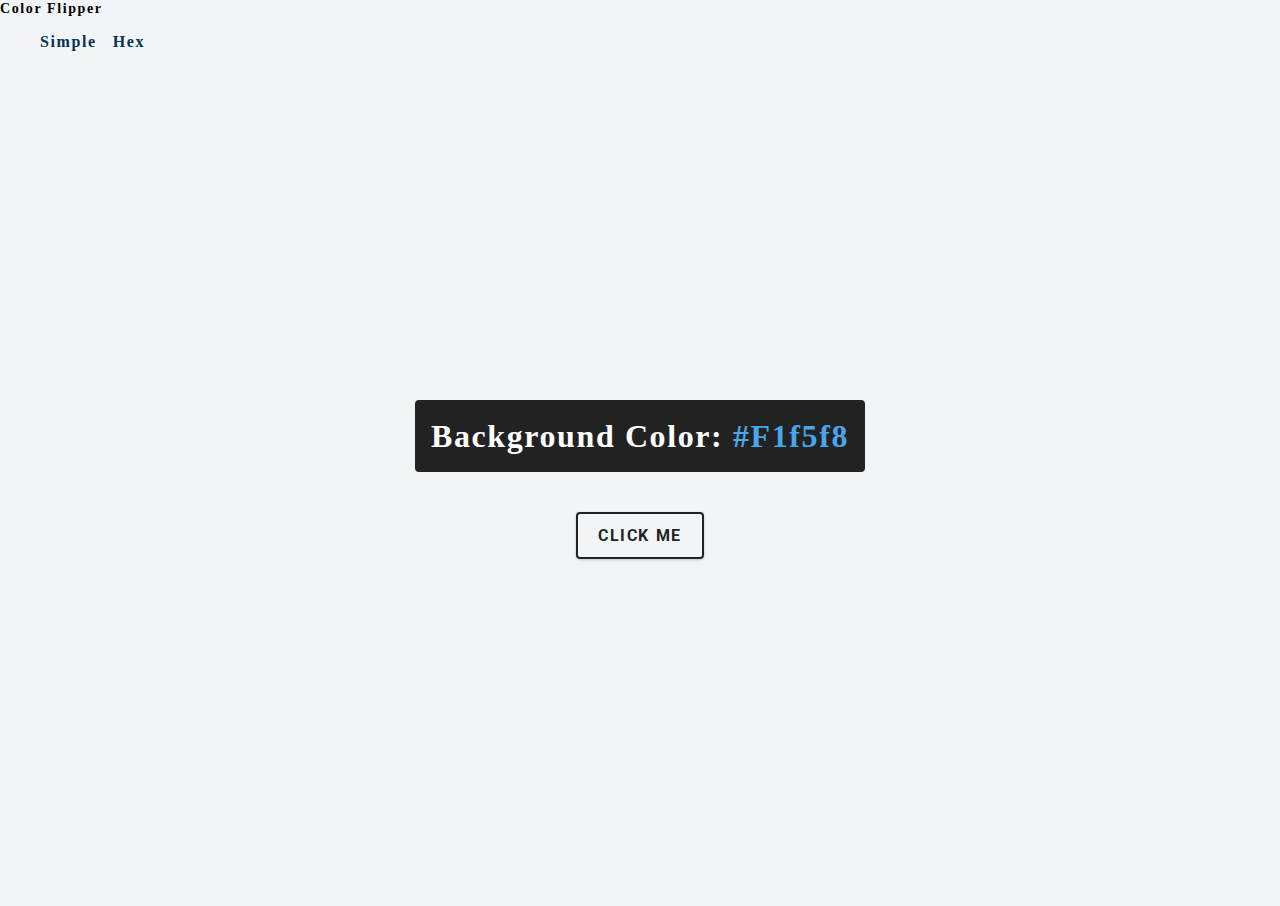
<file: Color Flipper/index.html>
<!DOCTYPE html>
<html lang="en">
<head>
    <meta charset="UTF-8">
    <meta http-equiv="X-UA-Compatible" content="IE=edge">
    <meta name="viewport" content="width=device-width, initial-scale=1.0">
    <title>Color Flipper || Simple</title>

    <link rel="stylesheet" href="style.css"/>
</head>
<body>
    
    <nav>
        <h4>Color Flipper</h4>

        <ul class="nav-links">
            <li><a href="index.html">Simple</a></li>
            <li><a href="hex.html">Hex</a></li>
        </ul>
    </nav>

    <main>
        <div class="container">
            <h2>Background Color: <span class="color">#f1f5f8</span></h2>
            <button class="btn btn-hero" id="btn">Click Me</button>
        </div>
    </main>

    <!--Javascript-->
    <script src="hex.js"></script>

</body>
</html>
</file>
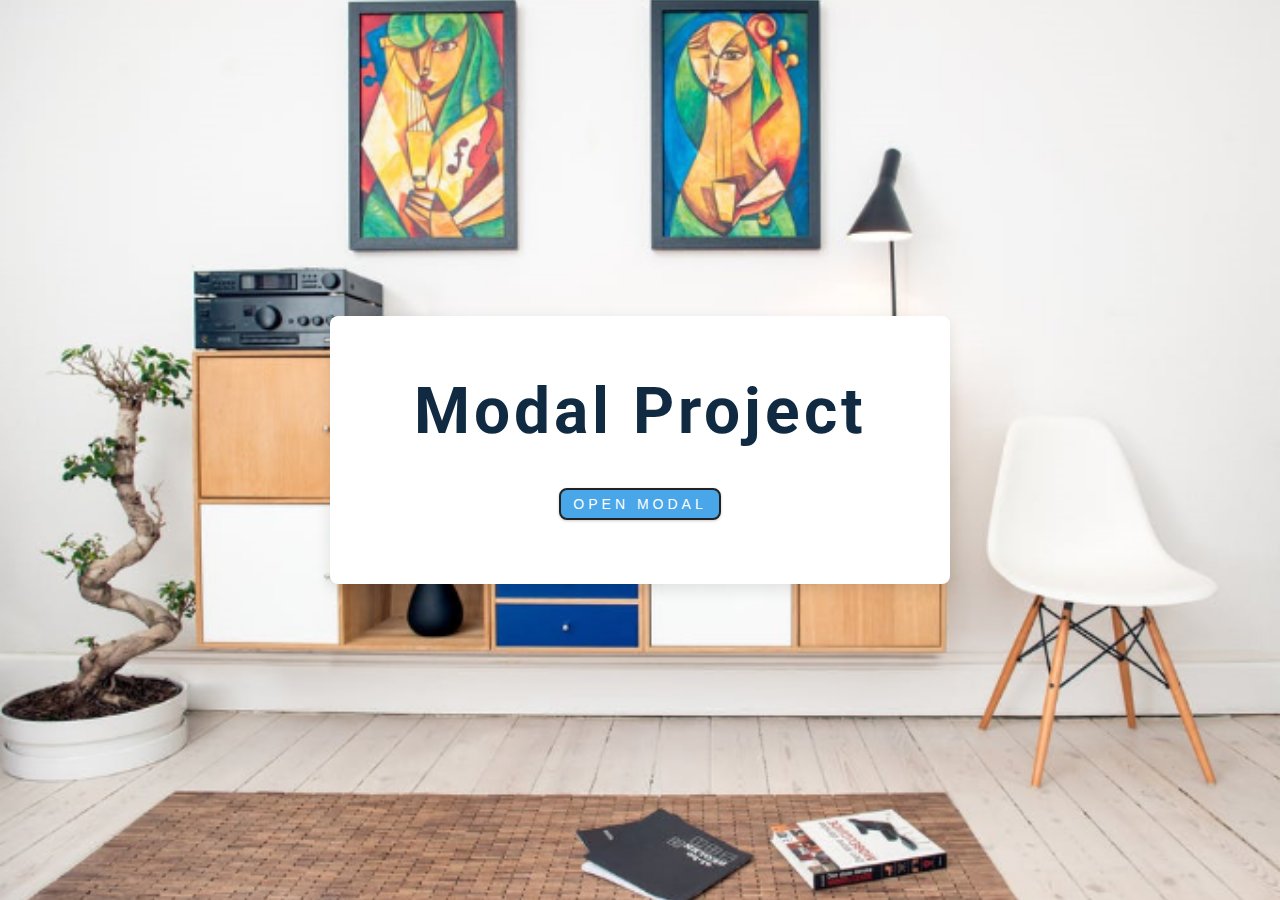
<file: Modal/index.html>
<!DOCTYPE html>
<html lang="en">

<head>
    <meta charset="UTF-8">
    <meta http-equiv="X-UA-Compatible" content="IE=edge">
    <meta name="viewport" content="width=device-width, initial-scale=1.0">
    <title>Modal</title>

    <!-- font-awesome -->
    <link rel="stylesheet" href="https://cdnjs.cloudflare.com/ajax/libs/font-awesome/5.14.0/css/all.min.css" />
    <!-- styles -->
    <link rel="stylesheet" href="style.css" />

</head>

<body>

    <!--hero-->
    <heade class="hero">
        <div class="banner">
            <h1>Modal Project</h1>
            <button class="btn modal-btn">Open Modal</button>
        </div>
    </heade>

    <!--modal-->
    <div class="modal-overlay">
        <div class="modal-container">
            <h3>Modal Content</h3>
            <p></p>
            <button class="close-btn"><i class="fa fa-times"></i></button>
        </div>
    </div>

    <!--javascript-->
    <script src="javascript.js"></script>
</body>

</html>
</file>
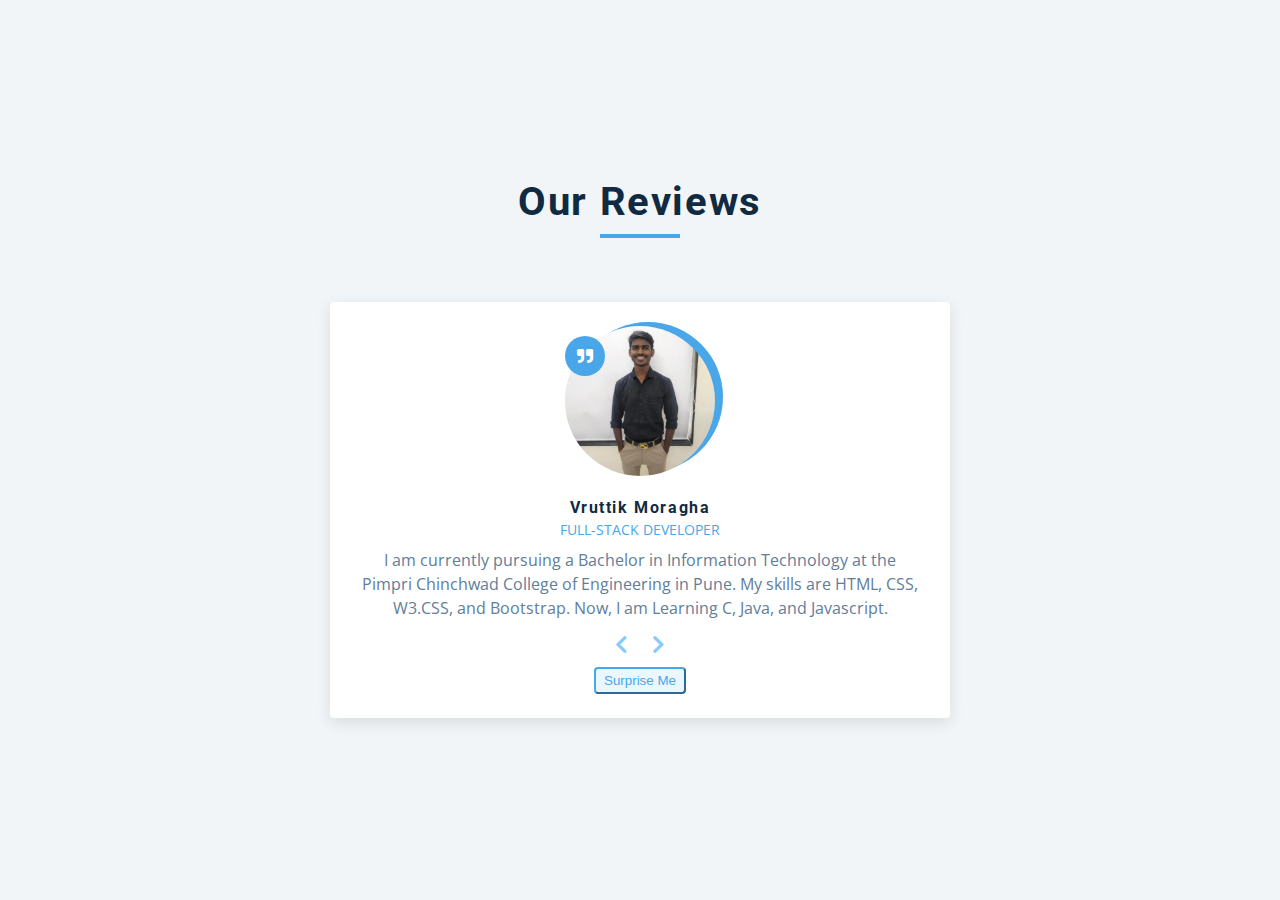
<file: Review Carousel/index.html>
<!DOCTYPE html>
<html lang="en">

<head>
  <meta charset="UTF-8" />
  <meta name="viewport" content="width=device-width, initial-scale=1.0" />
  <title>Starter</title>
  <!-- font-awesome -->
  <link rel="stylesheet" href="https://cdnjs.cloudflare.com/ajax/libs/font-awesome/5.14.0/css/all.min.css" />

  <!-- styles -->
  <link rel="stylesheet" href="style.css" />
</head>

<body>
  <main>
    <section class="container">
      <!-- title -->
      <div class="title">
        <h2>our reviews</h2>
        <div class="underline"></div>
      </div>
      <!-- review -->
      <article class="review">
        <div class="img-container">
          <img src="Img-1.jpeg" id="person-img" alt="" />
        </div>
        <h4 id="author">Vruttik Moragha</h4>
        <p id="job">Full-Stack Developer</p>
        <p id="info">
          I am currently pursuing a Bachelor in Information Technology at the Pimpri Chinchwad College of Engineering in
          Pune. My skills are HTML, CSS, W3.CSS, and Bootstrap. Now, I am Learning C, Java, and Javascript.
        </p>
        <!-- prev next buttons-->
        <div class="button-container">
          <button class="prev-btn">
            <i class="fas fa-chevron-left"></i>
          </button>
          <button class="next-btn">
            <i class="fas fa-chevron-right"></i>
          </button>
        </div>
        <!-- random button -->
        <button class="random-btn">surprise me</button>
      </article>
    </section>
  </main>
  <!-- javascript -->
  <script src="app.js"></script>
</body>

</html>
</file>
<file: Color Flipper/style.css>
/*
===============
Fonts
==============
*/

@import url("https://fonts.googleapis.com/css?family=Open+Sans|Roboto:400,700&display=swap");

/*
===============
Variables
==============
*/

:root{

    /* dark shades of primary color*/

    --clr-primary-1:hsl(205, 86%, 17%);
    --clr-primary-2: hsl(205, 77%, 27%);
    --clr-primary-3: hsl(205, 72%, 37%);
    --clr-primary-4: hsl(205, 63%, 48%);

      /* primary/main color */
  --clr-primary-5: hsl(205, 78%, 60%);
  /* lighter shades of primary color */
  --clr-primary-6: hsl(205, 89%, 70%);
  --clr-primary-7: hsl(205, 90%, 76%);
  --clr-primary-8: hsl(205, 86%, 81%);
  --clr-primary-9: hsl(205, 90%, 88%);
  --clr-primary-10: hsl(205, 100%, 96%);
  /* darkest grey - used for headings */
  --clr-grey-1: hsl(209, 61%, 16%);
  --clr-grey-2: hsl(211, 39%, 23%);
  --clr-grey-3: hsl(209, 34%, 30%);
  --clr-grey-4: hsl(209, 28%, 39%);
  /* grey used for paragraphs */
  --clr-grey-5: hsl(210, 22%, 49%);
  --clr-grey-6: hsl(209, 23%, 60%);
  --clr-grey-7: hsl(211, 27%, 70%);
  --clr-grey-8: hsl(210, 31%, 80%);
  --clr-grey-9: hsl(212, 33%, 89%);
  --clr-grey-10: hsl(210, 36%, 96%);
  --clr-white: #fff;
  --clr-red-dark: hsl(360, 67%, 44%);
  --clr-red-light: hsl(360, 71%, 66%);
  --clr-green-dark: hsl(125, 67%, 44%);
  --clr-green-light: hsl(125, 71%, 66%);
  --clr-black: #222;
  --ff-primary: "Roboto", sans-serif;
  --ff-secondary: "Open Sans", sans-serif;
  --transition: all 0.3s linear;
  --spacing: 0.1rem;
  --radius: 0.25rem;
  --light-shadow: 0 5px 15px rgba(0, 0, 0, 0.1);
  --dark-shadow: 0 5px 15px rgba(0, 0, 0, 0.2);
  --max-width: 1170px;
  --fixed-width: 620px;

}

/*
===============
Fonts
==============
*/

*,
::after,
::before{
    margin: 0;
    padding= 0;
    box-sizing: border-box;
}

body{
    font-family: var(--ff--secondary);
    background: var(--clr-grey-10);
    color: var(--clr--grey-1);
    line-height: 1.5;
    font-size: 0.875rem;
}

ul{
    list-style-type: none;
}

a{
    text-decoration: none;
}

h1,h2,h3,h4{
    letter-spacing: var(--spacing);
    text-transform: capitalize;
    line-height: 1.25;
    margin-bottom: 0.75rem;
    font-family: var(--ff-promary);
}

h1 {
    font-size: 3rem;
  }
  h2 {
    font-size: 2rem;
  }
  h3 {
    font-size: 1.25rem;
  }
  h4 {
    font-size: 0.875rem;
  }

  @media sreen and (min-width: 800px){
    h1 {
        font-size: 4rem;
      }
      h2 {
        font-size: 2.5rem;
      }
      h3 {
        font-size: 1.75rem;
      }
      h4 {
        font-size: 1rem;
      }
      body {
        font-size: 1rem;
      }
      h1,
      h2,
      h3,
      h4 {
        line-height: 1;
      }
  }

  /* global classes*/

  /* section */

  .section{
    padding: 5rem 0;
  }

  .section-center{
    width: 90vw;
    margin: 0 auto;
    max-width: 1170px;
  }

  @media screen and (min-width: 992px){
    .section-center{
        width: 95vw;
    }
  }

  main{
    min-height: 100vh;
    display: grid;
    place-item: center;
  }

  /*
===============
Nav
==============
*/

.nav{
    background: var(--clr-white);
    height: 3rem;
    display:grid;
    align-items: center;
    box-shadow: var(--dark-shadow);
}

.nav-center{
    width: 90vw;
    max-width: var(--fixed-width);
    margin: 0 auto;
    display: flex;
    align-items: center;
    justify-content: space-between;
}

.nav-center h4 {
    margin-bottom: 0;
    color: var(--clr-primary-5);
  }

  .nav-links {
    display: flex;
  }

  nav a {
    text-transform: capitalize;
    font-weight: 700;
    font-size: 1rem;
    color: var(--clr-primary-1);
    letter-spacing: var(--spacing);
    margin-right: 1rem;
  }

  nav a:hover {
    color: var(--clr-primary-5);
  }

  /*
=============== 
Container
===============
*/

main {
    min-height: calc(100vh - 3rem);
    display: grid;
    place-items: center;
  }
  .container {
    text-align: center;
  }
  .container h2 {
    background: var(--clr-black);
    color: var(--clr-white);
    padding: 1rem;
    border-radius: var(--radius);
    margin-bottom: 2.5rem;
  }
  .color {
    color: var(--clr-primary-5);
  }
  .btn-hero {
    font-family: var(--ff-primary);
    text-transform: uppercase;
    background: transparent;
    color: var(--clr-black);
    letter-spacing: var(--spacing);
    display: inline-block;
    font-weight: 700;
    transition: var(--transition);
    border: 2px solid var(--clr-black);
    cursor: pointer;
    box-shadow: 0 1px 3px rgba(0, 0, 0, 0.2);
    border-radius: var(--radius);
    font-size: 1rem;
    padding: 0.75rem 1.25rem;
  }

  .btn-hero:hover {
    color: var(--clr-white);
    background: var(--clr-black);
  }
</file>
<file: Modal/style.css>
/*
=============== 
Fonts
===============
*/
@import url("https://fonts.googleapis.com/css?family=Open+Sans|Roboto:400,700&display=swap");

/*
=============== 
Variables
===============
*/

:root {
  /* dark shades of primary color*/
  --clr-primary-1: hsl(205, 86%, 17%);
  --clr-primary-2: hsl(205, 77%, 27%);
  --clr-primary-3: hsl(205, 72%, 37%);
  --clr-primary-4: hsl(205, 63%, 48%);
  /* primary/main color */
  --clr-primary-5: #49a6e9;
  /* --clr-primary-5: rgb(73, 166, 233); */
  /* lighter shades of primary color */
  --clr-primary-6: hsl(205, 89%, 70%);
  --clr-primary-7: hsl(205, 90%, 76%);
  --clr-primary-8: hsl(205, 86%, 81%);
  --clr-primary-9: hsl(205, 90%, 88%);
  --clr-primary-10: hsl(205, 100%, 96%);
  /* darkest grey - used for headings */
  --clr-grey-1: hsl(209, 61%, 16%);
  --clr-grey-2: hsl(211, 39%, 23%);
  --clr-grey-3: hsl(209, 34%, 30%);
  --clr-grey-4: hsl(209, 28%, 39%);
  /* grey used for paragraphs */
  --clr-grey-5: hsl(210, 22%, 49%);
  --clr-grey-6: hsl(209, 23%, 60%);
  --clr-grey-7: hsl(211, 27%, 70%);
  --clr-grey-8: hsl(210, 31%, 80%);
  --clr-grey-9: hsl(212, 33%, 89%);
  --clr-grey-10: hsl(210, 36%, 96%);
  --clr-white: #fff;
  --clr-red-dark: hsl(360, 67%, 44%);
  --clr-red-light: hsl(360, 71%, 66%);
  --clr-green-dark: hsl(125, 67%, 44%);
  --clr-green-light: hsl(125, 71%, 66%);
  --clr-black: #222;
  --ff-primary: "Roboto", sans-serif;
  --ff-secondary: "Open Sans", sans-serif;
  --transition: all 0.3s linear;
  --spacing: 0.25rem;
  --radius: 0.5rem;
  --light-shadow: 0 5px 15px rgba(0, 0, 0, 0.1);
  --dark-shadow: 0 5px 15px rgba(0, 0, 0, 0.2);
  --max-width: 1170px;
  --fixed-width: 620px;
}
/*
=============== 
Global Styles
===============
*/

*,
::after,
::before {
  margin: 0;
  padding: 0;
  box-sizing: border-box;
}
body {
  font-family: var(--ff-secondary);
  background: var(--clr-grey-10);
  color: var(--clr-grey-1);
  line-height: 1.5;
  font-size: 0.875rem;
}
ul {
  list-style-type: none;
}
a {
  text-decoration: none;
}
img:not(.logo) {
  width: 100%;
}
img {
  display: block;
}

h1,
h2,
h3,
h4 {
  letter-spacing: var(--spacing);
  text-transform: capitalize;
  line-height: 1.25;
  margin-bottom: 0.75rem;
  font-family: var(--ff-primary);
}
h1 {
  font-size: 3rem;
}
h2 {
  font-size: 2rem;
}
h3 {
  font-size: 1.25rem;
}
h4 {
  font-size: 0.875rem;
}
p {
  margin-bottom: 1.25rem;
  color: var(--clr-grey-5);
}
@media screen and (min-width: 800px) {
  h1 {
    font-size: 4rem;
  }
  h2 {
    font-size: 2.5rem;
  }
  h3 {
    font-size: 1.75rem;
  }
  h4 {
    font-size: 1rem;
  }
  body {
    font-size: 1rem;
  }
  h1,
  h2,
  h3,
  h4 {
    line-height: 1;
  }
}
/*  global classes */

.btn{
    text-transform: uppercase;
    background: transparent;
    color: var(--clr-black);
    padding: 0.375rem 0.75rem;
    letter-spacing: var(--spacing);
    display: inline-block;
    transition: var(--transition);
    font-size: 0.875rem;
    border: 2px solid var(--clr-black);
    cursor: pointer;
    box-shadow: 0 1px 3px rgba(0, 0, 0, 0.2);
    border-radius: var(--radius);
}

.btn:hover{
    color: var(--clr-white);
    background: var(--clr-black);
}

/* section */

.section{
    padding: 5rem 0;
}

.section-center{
    width: 90vm;
    margin: 0 auto;
    max-width: 1170px;
}

@media scrren and (min-width: 992px){
    .section-center{
        width: 95vm;
    }
}

/*
=============== 
Modal
===============
*/

.hero{
    min-height: 100vh;
    background: url(Hero.PNG) center/cover no-repeat;
    display: grid;
    place-items: center;
}

.banner{
    background: var(--clr-white);
    padding: 4rem 0;
    border-radius: var(--radius);
    box-shadow: var(--light-shadow);
    text-align: center;
    width: 90vw;
    max-width: var(--fixed-width);
}

.modal-btn{
    margin-top: 2rem;
    background: var(--clr-primary-5);
    background-color: var(--clr-primary-5);
    color: var(--clr-white);
}

.modal-btn:hover{
    background: transparent;
    color: var(--clr-primary-5);
}

.modal-overlay{
    position: fixed;
    top: 0;
    left: 0;
    width: 100%;
    height: 100%;
    background: rgb(73, 166, 233, 0.5);
    display: grid;
    place-items: center;
    transition: var(--transition);
    visibility: hidden;
    z-index: 10;
}

/* OPEN/CLOSE MODAL */

.open-modal{
    visibility: visible;
    z-index: 10;
}

.modal-container{
    background: var(--clr-white);
    border-radius: var(--radius);
    width: 99vw;
    height: 30vh;
    max-width: var(--fixed-width);
    text-align: cemter;
    display: grid;
    place-items: center;
    position: relative;
}

.clode-btn{
    position: absolute;
    top: 1rem;
    right: 1rem;
    font-size: 2rem;
    background: transparent;
    border-color: transparent;
    color: var(--clr-red-dark);
    cursor: pointer;
    transition: var(--transition);
}

.clode-btn:hover{
    color: var(--clr-red-light);
    transform: scale(1.3);
}
</file>
<file: Review Carousel/style.css>
/*
=============== 
Fonts
===============
*/
@import url("https://fonts.googleapis.com/css?family=Open+Sans|Roboto:400,700&display=swap");

/*
=============== 
Variables
===============
*/

:root {
  /* dark shades of primary color*/
  --clr-primary-1: hsl(205, 86%, 17%);
  --clr-primary-2: hsl(205, 77%, 27%);
  --clr-primary-3: hsl(205, 72%, 37%);
  --clr-primary-4: hsl(205, 63%, 48%);
  /* primary/main color */
  --clr-primary-5: hsl(205, 78%, 60%);
  /* lighter shades of primary color */
  --clr-primary-6: hsl(205, 89%, 70%);
  --clr-primary-7: hsl(205, 90%, 76%);
  --clr-primary-8: hsl(205, 86%, 81%);
  --clr-primary-9: hsl(205, 90%, 88%);
  --clr-primary-10: hsl(205, 100%, 96%);
  /* darkest grey - used for headings */
  --clr-grey-1: hsl(209, 61%, 16%);
  --clr-grey-2: hsl(211, 39%, 23%);
  --clr-grey-3: hsl(209, 34%, 30%);
  --clr-grey-4: hsl(209, 28%, 39%);
  /* grey used for paragraphs */
  --clr-grey-5: hsl(210, 22%, 49%);
  --clr-grey-6: hsl(209, 23%, 60%);
  --clr-grey-7: hsl(211, 27%, 70%);
  --clr-grey-8: hsl(210, 31%, 80%);
  --clr-grey-9: hsl(212, 33%, 89%);
  --clr-grey-10: hsl(210, 36%, 96%);
  --clr-white: #fff;
  --clr-red-dark: hsl(360, 67%, 44%);
  --clr-red-light: hsl(360, 71%, 66%);
  --clr-green-dark: hsl(125, 67%, 44%);
  --clr-green-light: hsl(125, 71%, 66%);
  --clr-black: #222;
  --ff-primary: "Roboto", sans-serif;
  --ff-secondary: "Open Sans", sans-serif;
  --transition: all 0.3s linear;
  --spacing: 0.1rem;
  --radius: 0.25rem;
  --light-shadow: 0 5px 15px rgba(0, 0, 0, 0.1);
  --dark-shadow: 0 5px 15px rgba(0, 0, 0, 0.2);
  --max-width: 1170px;
  --fixed-width: 620px;
}
/*
=============== 
Global Styles
===============
*/

*,
::after,
::before {
  margin: 0;
  padding: 0;
  box-sizing: border-box;
}
body {
  font-family: var(--ff-secondary);
  background: var(--clr-grey-10);
  color: var(--clr-grey-1);
  line-height: 1.5;
  font-size: 0.875rem;
}
ul {
  list-style-type: none;
}
a {
  text-decoration: none;
}
h1,
h2,
h3,
h4 {
  letter-spacing: var(--spacing);
  text-transform: capitalize;
  line-height: 1.25;
  margin-bottom: 0.75rem;
  font-family: var(--ff-primary);
}
h1 {
  font-size: 3rem;
}
h2 {
  font-size: 2rem;
}
h3 {
  font-size: 1.25rem;
}
h4 {
  font-size: 0.875rem;
}
p {
  margin-bottom: 1.25rem;
  color: var(--clr-grey-5);
}
@media screen and (min-width: 800px) {
  h1 {
    font-size: 4rem;
  }
  h2 {
    font-size: 2.5rem;
  }
  h3 {
    font-size: 1.75rem;
  }
  h4 {
    font-size: 1rem;
  }
  body {
    font-size: 1rem;
  }
  h1,
  h2,
  h3,
  h4 {
    line-height: 1;
  }
}
/*  global classes */

/* section */
.section {
  padding: 5rem 0;
}

.section-center {
  width: 90vw;
  margin: 0 auto;
  max-width: 1170px;
}
@media screen and (min-width: 992px) {
  .section-center {
    width: 95vw;
  }
}
main {
  min-height: 100vh;
  display: grid;
  place-items: center;
}

/*
=============== 
Reviews
===============
*/
main {
  min-height: 100vh;
  display: grid;
  place-items: center;
}
.title {
  text-align: center;
  margin-bottom: 4rem;
}
.underline {
  height: 0.25rem;
  width: 5rem;
  background: var(--clr-primary-5);
  margin-left: auto;
  margin-right: auto;
}
.container {
  width: 80vw;
  max-width: var(--fixed-width);
}
.review {
  background: var(--clr-white);
  padding: 1.5rem 2rem;
  border-radius: var(--radius);
  box-shadow: var(--light-shadow);
  transition: var(--transition);
  text-align: center;
}
.review:hover {
  box-shadow: var(--dark-shadow);
}
.img-container {
  position: relative;
  width: 150px;
  height: 150px;
  border-radius: 50%;
  margin: 0 auto;
  margin-bottom: 1.5rem;
}
#person-img {
  width: 100%;
  display: block;
  height: 100%;
  object-fit: cover;
  border-radius: 50%;
  position: relative;
}
.img-container::after {
  font-family: "Font Awesome 5 Free";
  font-weight: 900;
  content: "\f10e";
  position: absolute;
  top: 0;
  left: 0;
  width: 2.5rem;
  height: 2.5rem;
  display: grid;
  place-items: center;
  border-radius: 50%;
  transform: translateY(25%);
  background: var(--clr-primary-5);
  color: var(--clr-white);
}
.img-container::before {
  content: "";
  width: 100%;
  height: 100%;
  background: var(--clr-primary-5);
  position: absolute;
  top: -0.25rem;
  right: -0.5rem;
  border-radius: 50%;
}
#author {
  margin-bottom: 0.25rem;
}
#job {
  margin-bottom: 0.5rem;
  text-transform: uppercase;
  color: var(--clr-primary-5);
  font-size: 0.85rem;
}
#info {
  margin-bottom: 0.75rem;
}
.prev-btn,
.next-btn {
  color: var(--clr-primary-7);
  font-size: 1.25rem;
  background: transparent;
  border-color: transparent;
  margin: 0 0.5rem;
  transition: var(--transition);
  cursor: pointer;
}
.prev-btn:hover,
.next-btn:hover {
  color: var(--clr-primary-5);
}
.random-btn {
  margin-top: 0.5rem;
  background: var(--clr-primary-10);
  color: var(--clr-primary-5);
  padding: 0.25rem 0.5rem;
  text-transform: capitalize;
  border-radius: var(--radius);
  transition: var(--transition);
  border-color: var(--clr-primary-5);
  cursor: pointer;
}
.random-btn:hover {
  background: var(--clr-primary-5);
  color: var(--clr-primary-1);
}
</file>
